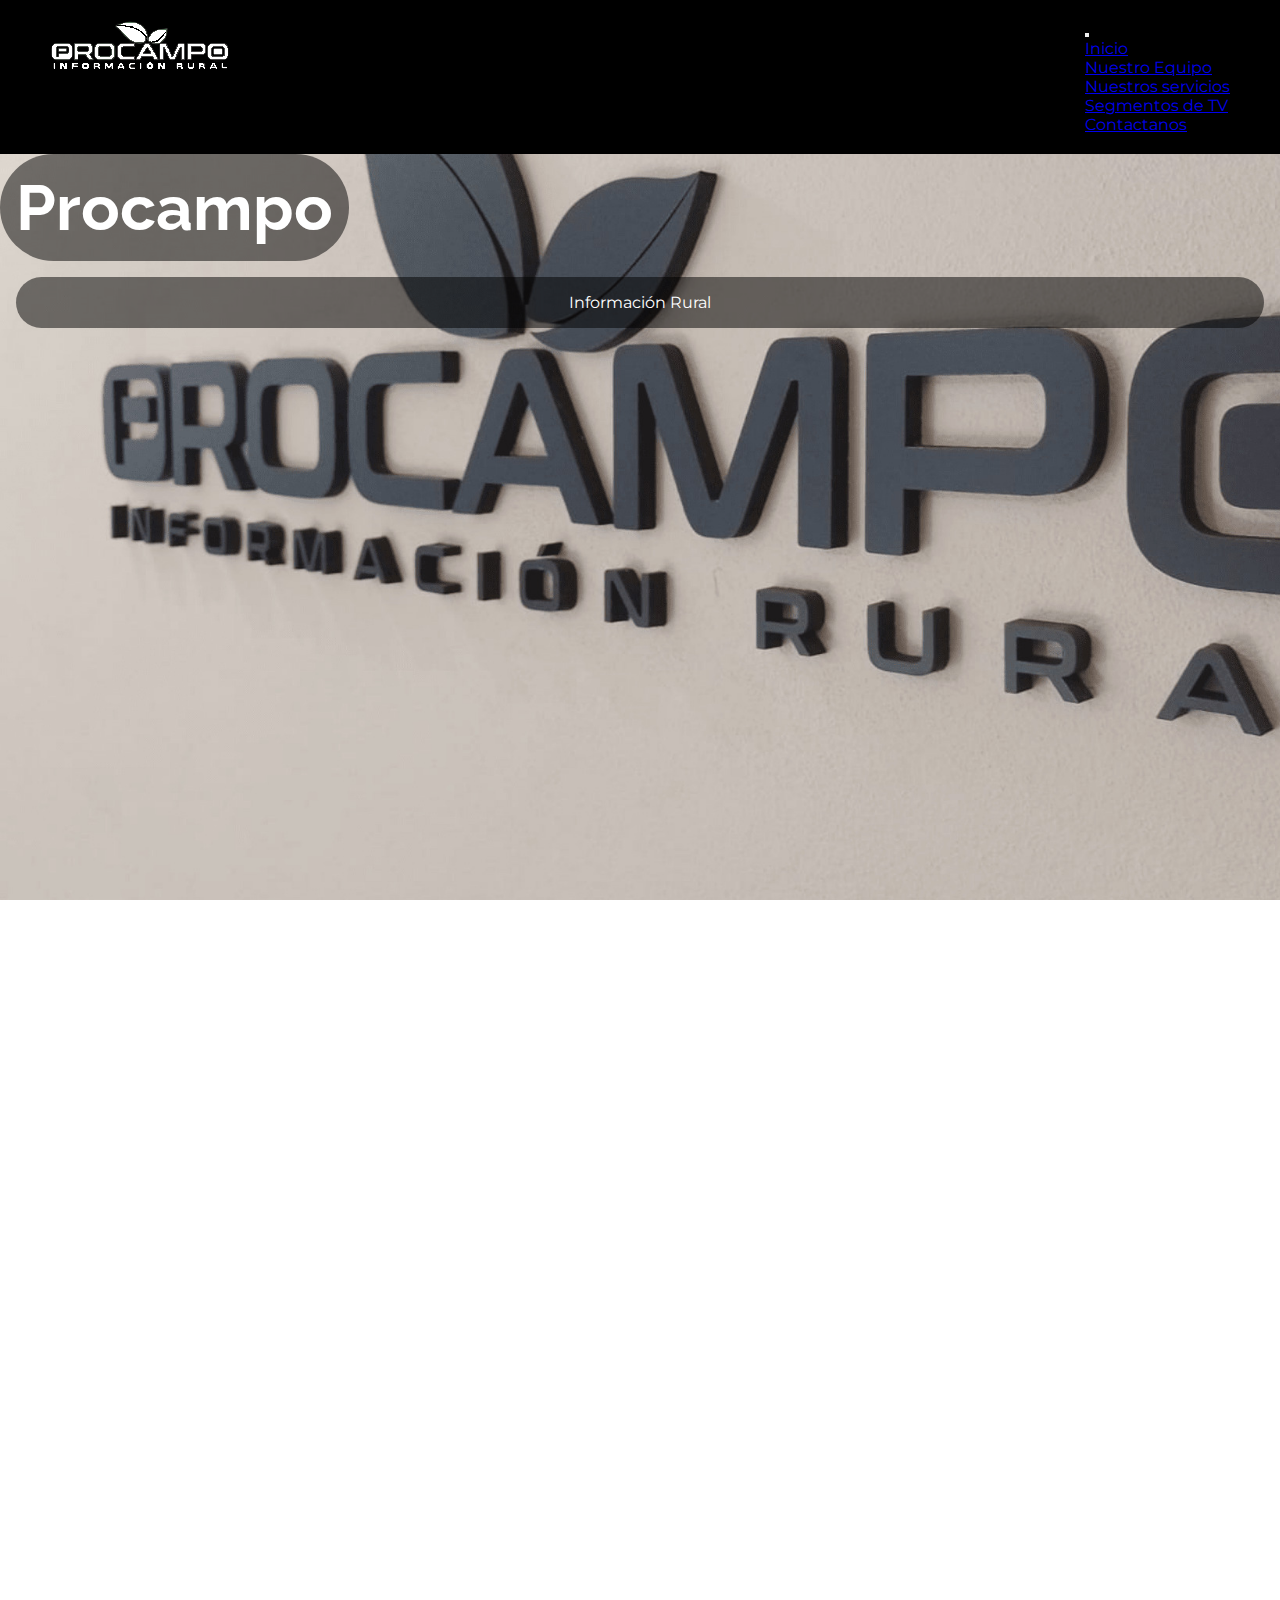
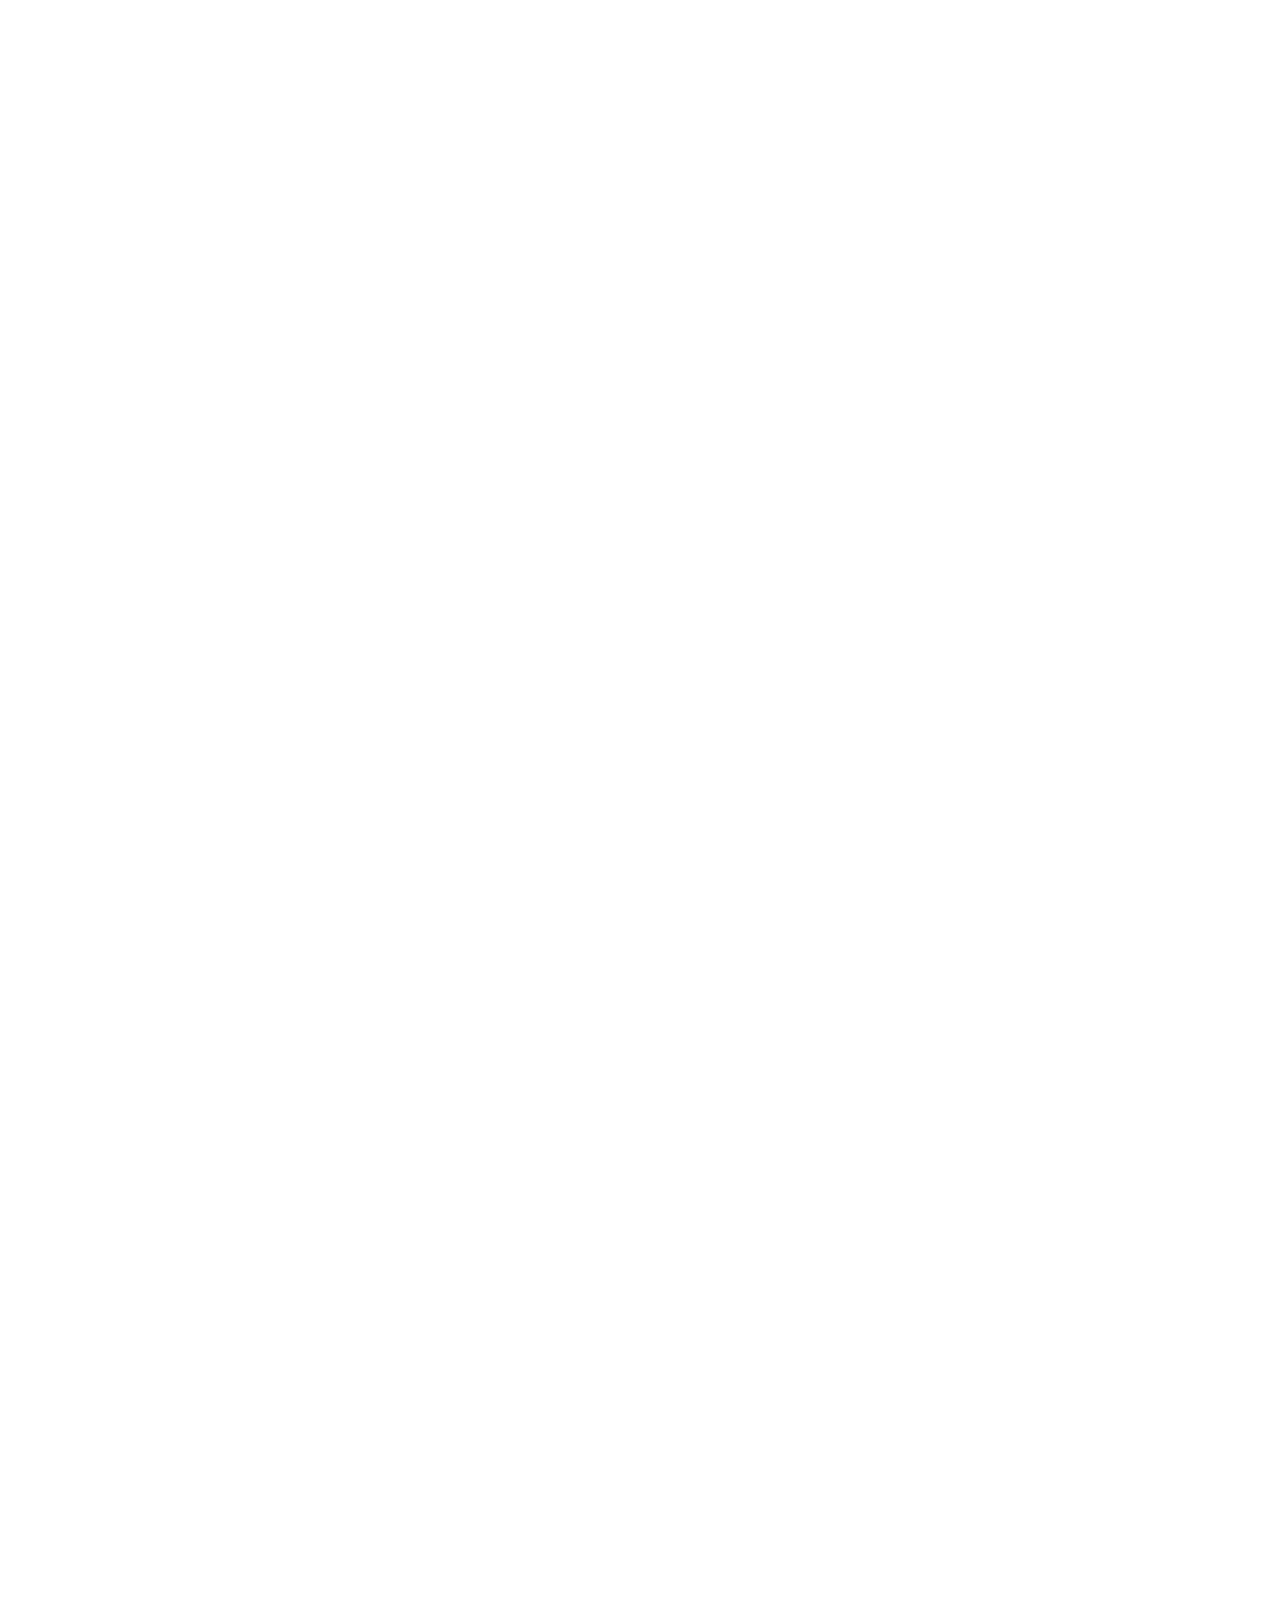
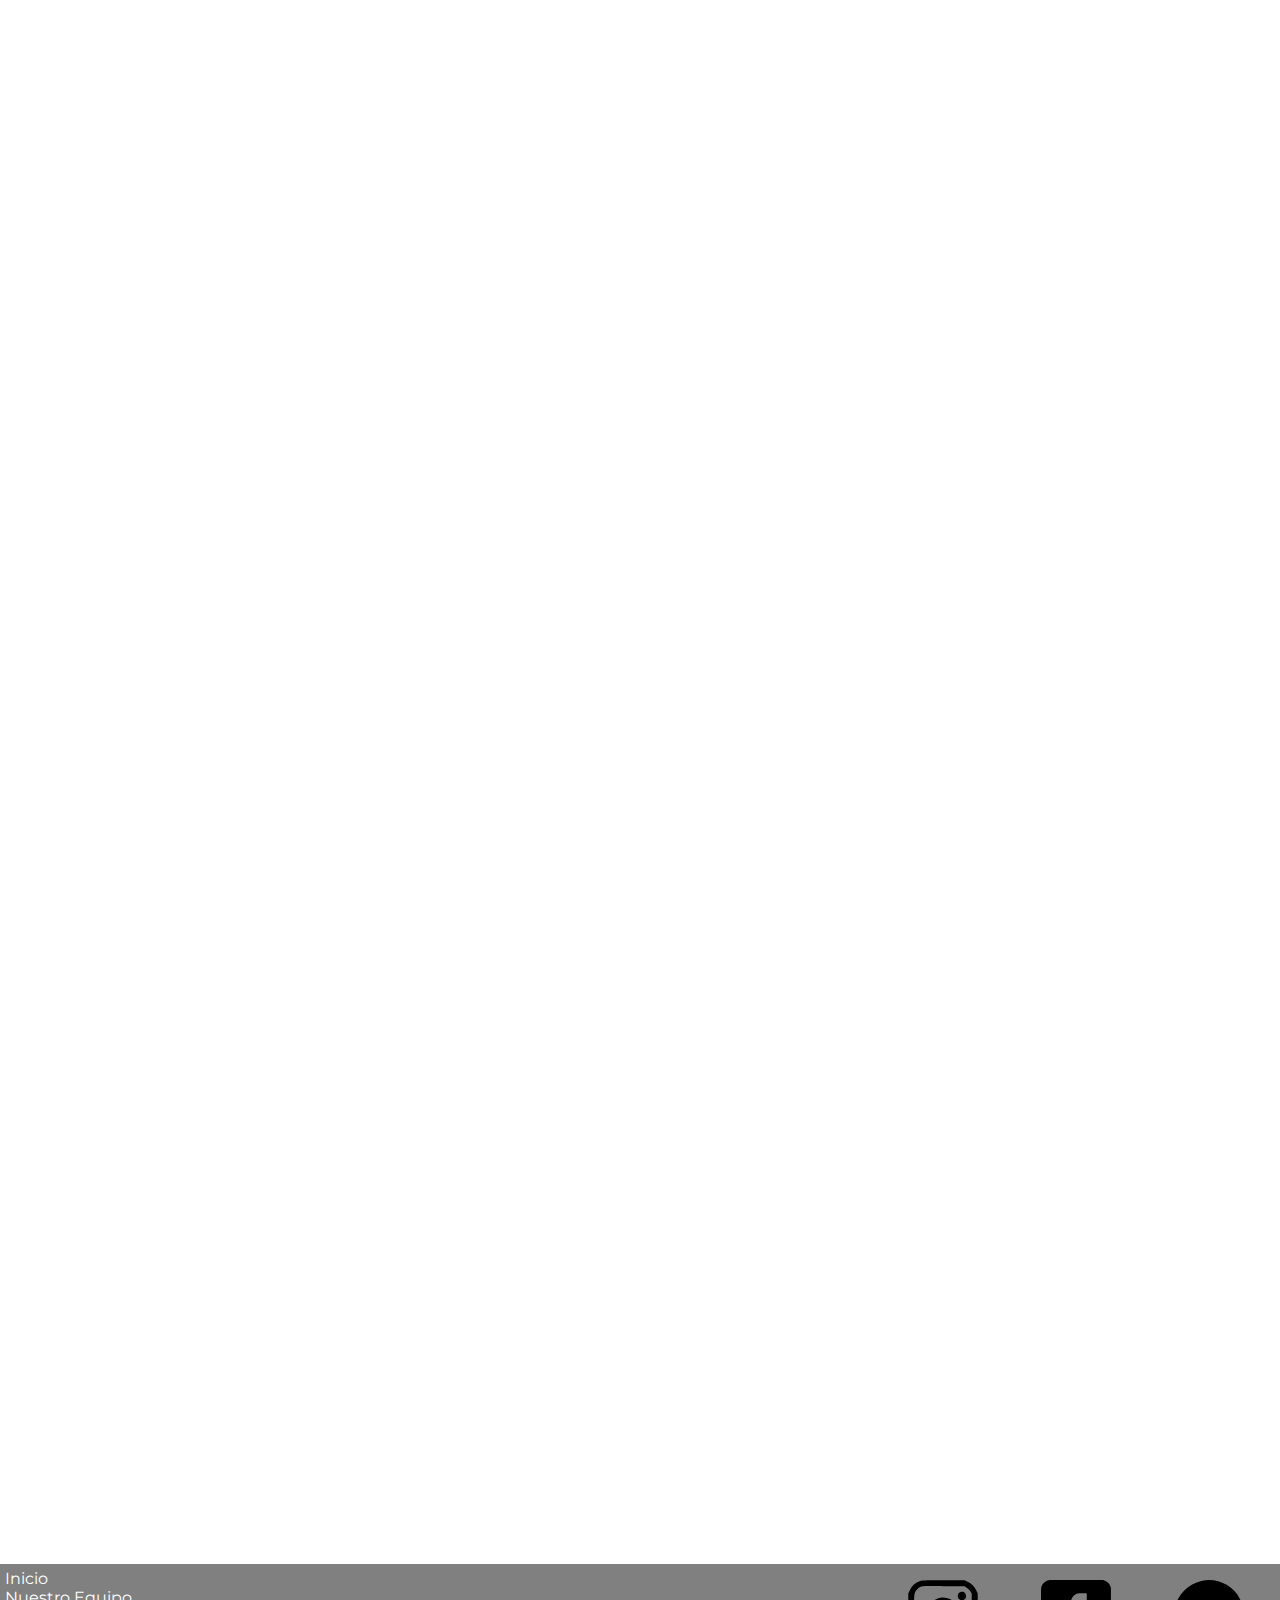
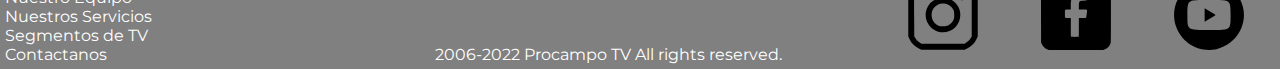
<file: index.html>
<!DOCTYPE html>
<html lang="en">

<head>
    <meta charset="UTF-8">
    <meta http-equiv="X-UA-Compatible" content="IE=edge">
    <meta name="viewport" content="width=device-width, initial-scale=1.0">
    <meta name="keywords" content="campo, vacas, ganado, rural, procampo, television">
    <meta name="description" content="Procampo es la productora de contenido lider en el sector agropecuario y ganadero en Argentina, adentrate en su historia, sus trabajadores y mas.">
    <title>Procampo TV</title>
    <link rel="shortcut icon" href="recursos/favi16.png"/>
    <link href="https://unpkg.com/aos@2.3.1/dist/aos.css" rel="stylesheet">
    <link href="https://cdn.jsdelivr.net/npm/bootstrap@5.1.3/dist/css/bootstrap.min.css" rel="stylesheet" integrity="sha384-1BmE4kWBq78iYhFldvKuhfTAU6auU8tT94WrHftjDbrCEXSU1oBoqyl2QvZ6jIW3" crossorigin="anonymous">
    <link rel="stylesheet" href="css/stylesheet.css">
    <link rel="stylesheet" href="https://fonts.googleapis.com/css2?family=Montserrat:wght@200;500&display=swap">
    <link href="https://fonts.googleapis.com/css2?family=Bebas+Neue&family=Oswald:wght@500&family=Raleway&display=swap" rel="stylesheet">
</head>
<body>
    <header>
        <div class="header__style">
            <div class="header__grid">
                <div class="header__logo">
                    <a href="index.html">
                        <img src="recursos/favi180.png">
                    </a>
                </div>
                <nav class="navbar navbar-expand-lg navbar-dark bg-dark header__nav">
                    <div class="container-fluid">
                            <button class="navbar-toggler" type="button" data-bs-toggle="collapse" data-bs-target="#navbarNav" aria-controls="navbarNav" aria-expanded="false" aria-label="Toggle navigation">
                                <span class="navbar-toggler-icon"></span>
                            </button>
                        <div class="collapse navbar-collapse" id="navbarNav">
                            <ul class="navbar-nav">
                                <li class="nav-item">
                                    <a class="nav-link active" aria-current="page" href="index.html">Inicio</a>
                                </li>
                                <li class="nav-item">
                                    <a class="nav-link" href="paginas/nuestro-equipo.html">Nuestro Equipo</a>
                                </li>
                                <li class="nav-item">
                                    <a class="nav-link" href="paginas/nuestros-servicios.html">Nuestros servicios</a>
                                </li>
                                <li class="nav-item">
                                    <a class="nav-link" href="paginas/programas-de-tv.html">Segmentos de TV</a>
                                </li>
                                <li class="nav-item">
                                    <a class="nav-link" href="paginas/contacto.html">Contactanos</a>
                                </li>
                            </ul>
                        </div>
                    </div>
                </nav>
            </div>
        </div>
        <div class="key1-cover d-flex justify-content-center align-items-center flex-column">
            <h1 class="section__title">Procampo</h1>
            <p class="section__slogan">Información Rural</p>
        </div>
    </header>
    <main>
        <section>
            <article class="article__grid">
                <div data-aos="zoom-in" class="article__item article__item1 article__itemA">
                    <h2 class="article__subtitle">Quiónes somos?</h2>
                    <p class="article__text">Somos una productora de televisión que desde hace dieciséisis años y de manera semanal desarrolla desde la
                    provincia de Córdoba una amplia gama de temas relacionados con los distintos sectores productivos del Campo Argentino.</p>
                </div>
                <div data-aos="zoom-in" class="article__item article__item1 article__itemAImg">
                    <img class="article__img" src="recursos/pregunta.png" alt="Logo Pregunta">
                </div>
                <div data-aos="zoom-in" class="article__item article__item2 article__itemB">
                    <h2 class="article__subtitle">Nuestro objetivo</h2>
                    <p class="article__text">Acercar el trabajo diario de empresas, organizaciones póblicas y privadas, productores y técnicos del
                    interior del país.</p>
                </div>
                <div data-aos="zoom-in" class="article__item article__item2 article__itemBImg">
                    <img class="article__img" src="recursos/objetivo.png" alt="Logo Objetivo">
                </div>
                <div data-aos="zoom-in" class="article__item article__item1 article__itemC">
                    <h2 class="article__subtitle">Nuestro desafío</h2>
                    <p class="article__text">Brindar un producto de calidad que acompañe el permanente crecimiento del sector.</p>
                </div>
                <div data-aos="zoom-in" class="article__item article__item1 article__itemCImg">
                    <img class="article__img" src="recursos/desafio.png" alt="Logo Desafio">
                </div>
                <div data-aos="zoom-in" class="article__item article__item2 article__itemD">
                    <h2 class="article__subtitle">Nuestra evolución.</h2>
                    <p class="article__text">Nos adaptamos a las nuevas tecnologías, acercando los medios digitales a los productores y las empresas.</p>
                </div>
                <div data-aos="zoom-in" class="article__item article__item2 article__itemDImg">
                    <img class="article__img" src="recursos/evo.png" alt="Logo Desafio">
                </div>
            </article>
        </section>
    </main>
    <footer>
        <div class="footer__style">
            <div class="footer__redes">
                <a href="https://www.instagram.com/procampotv/">
                    <img class="footer__redesImg" src="recursos/redes/instagram.svg" alt="Logo instagram">
                </a>
                <a href="https://www.facebook.com/tvprocampo/">
                    <img class="footer__redesImg" src="recursos/redes/facebook.svg" alt="Logo facebook">
                </a>
                <a href="https://www.youtube.com/channel/UC3t4-2lrJhm8t72euL5yy6Q">
                    <img class="footer__redesImg" src="recursos/redes/youtube.svg" alt="Logo youtube">
                </a>
            </div>
            <div>           
                <nav>
                    <ul class="footer__nav">
                        <li><a class="footer__navItem" href="index.html">Inicio</a></li>
                        <li><a class="footer__navItem" href="paginas/nuestro-equipo.html">Nuestro Equipo</a></li>
                        <li><a class="footer__navItem" href="paginas/nuestros-servicios.html">Nuestros Servicios</a></li>
                        <li><a class="footer__navItem" href="paginas/programas-de-tv.html">Segmentos de TV</a></li>
                        <li><a class="footer__navItem" href="paginas/contacto.html">Contactanos</a></li>
                    </ul>
                </nav>
            </div>
            <div class="footer__rights">
                <p>2006-2022 Procampo TV All rights reserved.</p>
            </div>
        </div>
    </footer>
    <script src="https://unpkg.com/aos@2.3.1/dist/aos.js"></script>
    <script>
        AOS.init();
    </script>
    <script src="https://cdn.jsdelivr.net/npm/bootstrap@5.1.3/dist/js/bootstrap.bundle.min.js" integrity="sha384-ka7Sk0Gln4gmtz2MlQnikT1wXgYsOg+OMhuP+IlRH9sENBO0LRn5q+8nbTov4+1p" crossorigin="anonymous"></script>
</body>
</html>
</file>
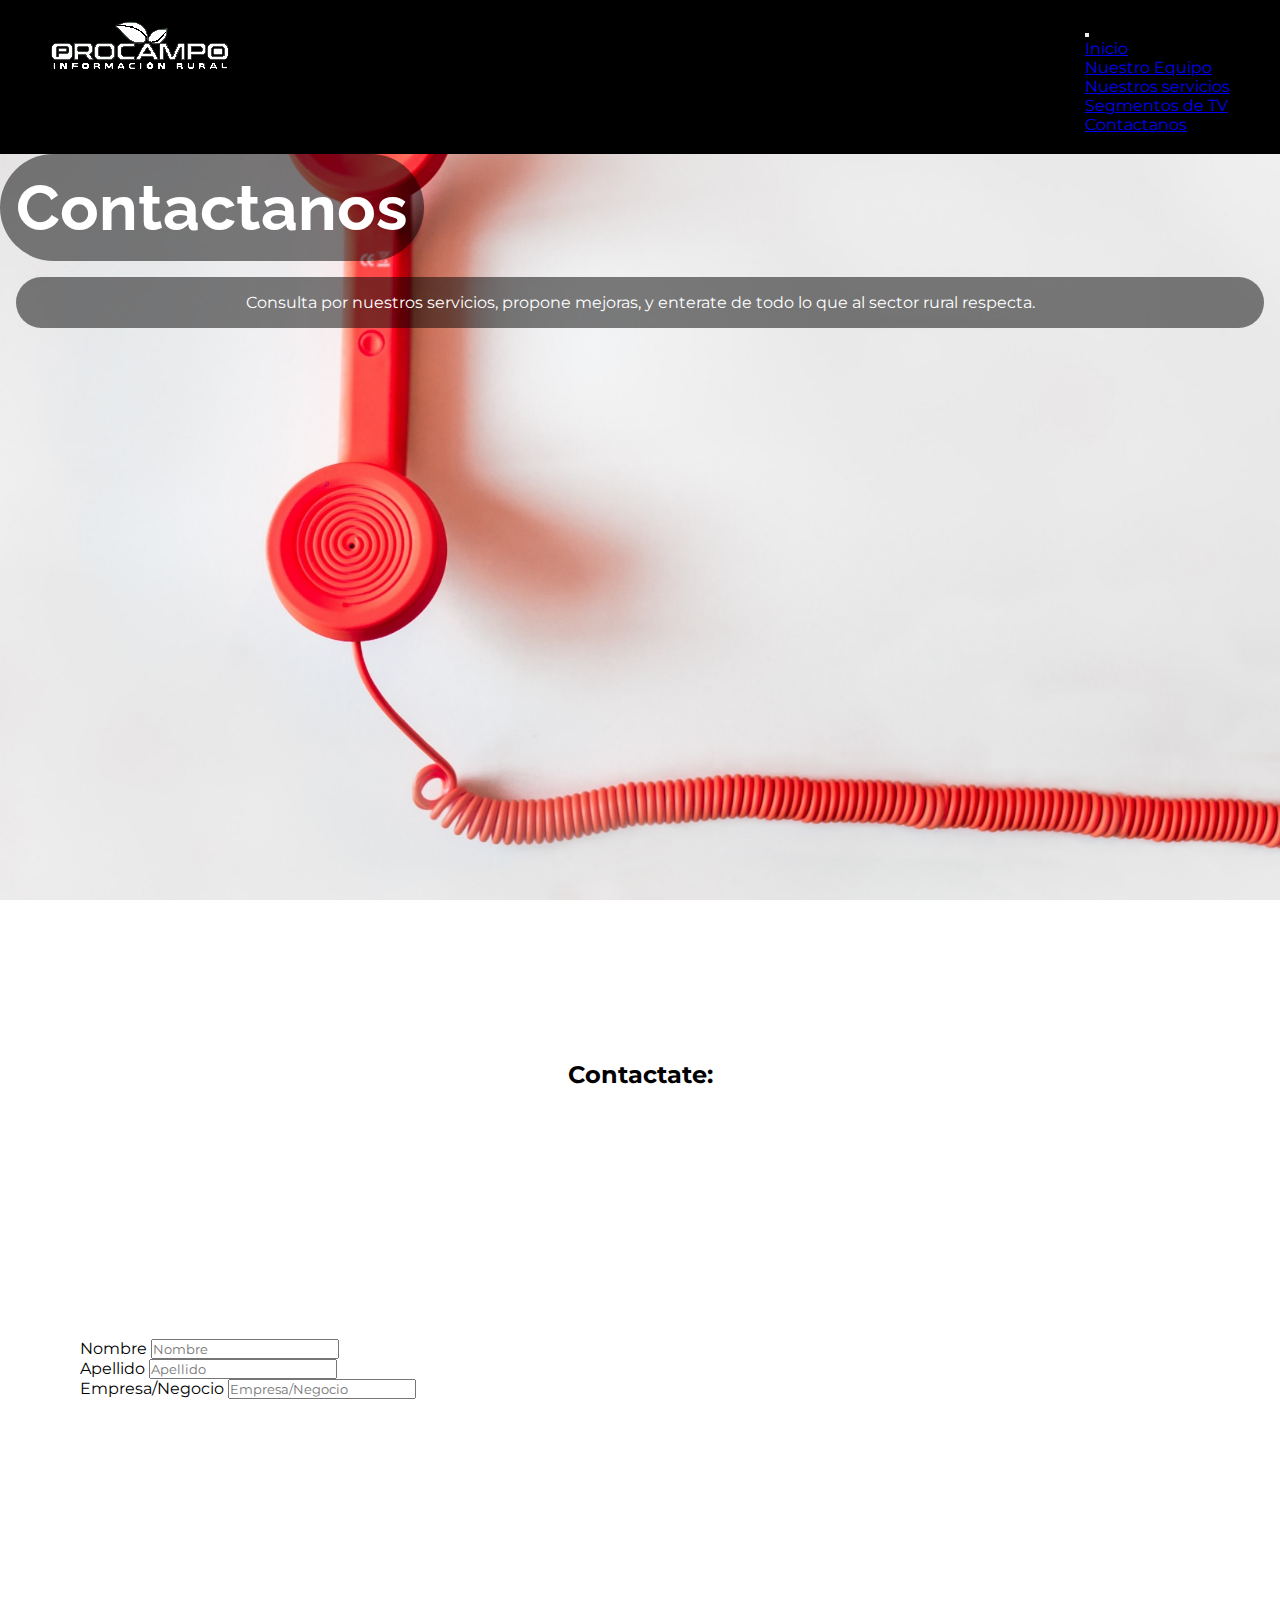
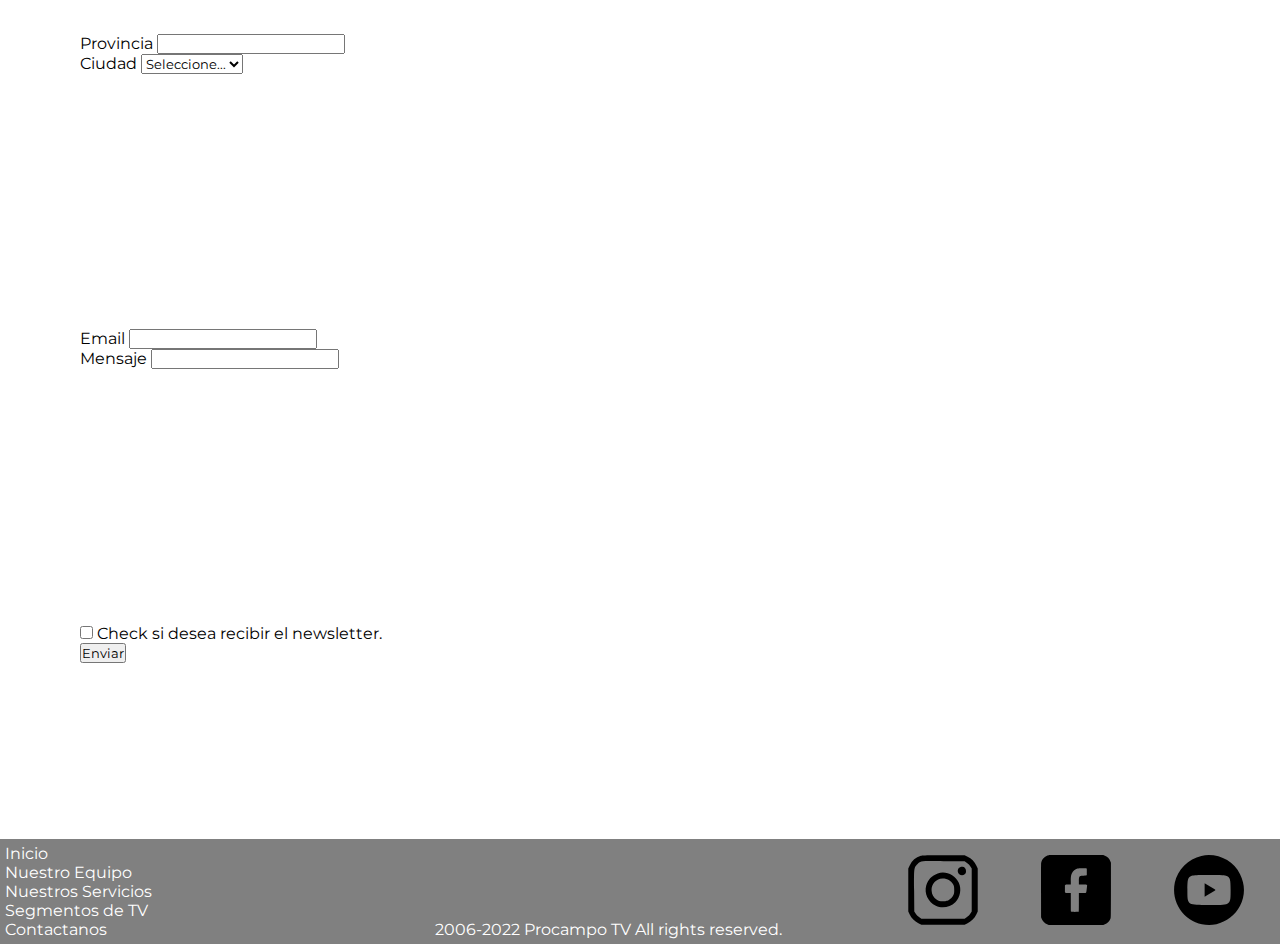
<file: paginas/contacto.html>
<!DOCTYPE html>
<html lang="en">
<head>
    <meta charset="UTF-8">
    <meta http-equiv="X-UA-Compatible" content="IE=edge">
    <meta name="viewport" content="width=device-width, initial-scale=1.0">
    <meta name="keywords" content="contacto, contacto procampo, procampo, campo activo, canal rural">
    <meta name="description" content="Contacta con Procampo para publicitar tu negocio, y logra ese impulso de una manera organica y con ventas reales en toda la region.">
    <title>Contacto - Procampo</title>
    <link rel="shortcut icon" href="../recursos/favi16.png">
    <link href="https://unpkg.com/aos@2.3.1/dist/aos.css" rel="stylesheet">
    <link href="https://cdn.jsdelivr.net/npm/bootstrap@5.1.3/dist/css/bootstrap.min.css" rel="stylesheet" integrity="sha384-1BmE4kWBq78iYhFldvKuhfTAU6auU8tT94WrHftjDbrCEXSU1oBoqyl2QvZ6jIW3" crossorigin="anonymous">
    <link rel="stylesheet" href="../css/stylesheet.css">
    <link href="https://fonts.googleapis.com/css2?family=Montserrat:wght@200;500&display=swap" rel="stylesheet">
    <link href="https://fonts.googleapis.com/css2?family=Bebas+Neue&family=Oswald:wght@500&family=Raleway&display=swap" rel="stylesheet">
</head>
<body>
    <header>
        <div class="header__style">
            <div class="header__grid">
                <div class="header__logo">
                    <a href="../index.html">
                        <img src="../recursos/favi180.png">
                    </a>
                </div>
                <nav class="navbar navbar-expand-lg navbar-dark bg-dark header__nav">
                    <div class="container-fluid">
                        <button class="navbar-toggler" type="button" data-bs-toggle="collapse" data-bs-target="#navbarNav" aria-controls="navbarNav" aria-expanded="false" aria-label="Toggle navigation">
                            <span class="navbar-toggler-icon"></span>
                        </button>
                        <div class="collapse navbar-collapse" id="navbarNav">
                            <ul class="navbar-nav">
                                <li class="nav-item">
                                    <a class="nav-link active" aria-current="page" href="../index.html">Inicio</a>
                                </li>
                                <li class="nav-item">
                                    <a class="nav-link" href="nuestro-equipo.html">Nuestro Equipo</a>
                                </li>
                                <li class="nav-item">
                                    <a class="nav-link" href="nuestros-servicios.html">Nuestros servicios</a>
                                </li>
                                <li class="nav-item">
                                    <a class="nav-link" href="programas-de-tv.html">Segmentos de TV</a>
                                </li>
                                <li class="nav-item">
                                    <a class="nav-link" href="contacto.html">Contactanos</a>
                                </li>
                            </ul>
                        </div>
                    </div>
                </nav>
            </div>
        </div>
        <div class="key5-cover d-flex justify-content-center align-items-center flex-column">
            <h1 class="section__title">Contactanos</h1>
            <p class="section__slogan">Consulta por nuestros servicios, propone mejoras, y enterate de todo lo que al sector rural respecta.</p>
        </div>
    </header>
    <main>
        <section>
            <form class="g-3 section__form">
                <div class="container-fluid">
                    <div class="row" justify-content-center align-items-center>
                        <h2 class="form__title">Contactate:</h2>
                    </div>
                    <div class="row">
                        <div class="col">
                            <label for="inputAddress" class="form-label">Nombre</label>
                            <input type="text" class="form-control" id="inputAddress" placeholder="Nombre">
                        </div>
                        <div class="col">
                            <label for="inputAddress2" class="form-label">Apellido</label>
                            <input type="text" class="form-control" id="inputAddress2" placeholder="Apellido">
                        </div>               
                        <div class="col">
                            <label for="inputAddress2" class="form-label">Empresa/Negocio</label>
                            <input type="text" class="form-control" id="inputAddress2" placeholder="Empresa/Negocio">
                        </div>
                    </div>
                    <div class="row">
                        <div class="col">
                            <label for="inputCity" class="form-label">Provincia</label>
                            <input type="text" class="form-control" id="inputCity">
                        </div>
                        <div class="col">
                            <label for="inputState" class="form-label">Ciudad</label>
                            <select id="inputState" class="form-select">
                            <option selected>Seleccione...</option>
                            <option>Córdoba</option>
                            <option>Río Cuarto</option>
                            <option>Jesús María</option>
                            </select>
                        </div>
                    </div>
                    <div class="row">
                        <div class="col">
                            <label for="inputEmail4" class="form-label">Email</label>
                            <input type="email" class="form-control" id="inputEmail4">
                        </div>
                        <div class="col">
                            <label for="mensaje" class="form-label">Mensaje</label>
                            <input type="text" class="form-control" id="mensaje">
                        </div>
                    </div>
                    <div class="row">
                        <div class="col">
                            <div class="form-check">
                            <input class="form-check-input" type="checkbox" id="gridCheck">
                            <label class="form-check-label" for="gridCheck">Check si desea recibir el newsletter.</label>
                            </div>
                        </div>
                        <div class="col">
                            <button type="submit" class="btn btn-primary">Enviar</button>
                        </div>
                    </div>
                </div>
            </form>
        </section>
    </main> 
        <footer>
            <div class="footer__style">
                <div class="footer__redes">
                    <a href="https://www.instagram.com/procampotv/">
                        <img class="footer__redesImg" src="../recursos/redes/instagram.svg" alt="Logo instagram">
                    </a>
                    <a href="https://www.facebook.com/tvprocampo/">
                        <img class="footer__redesImg" src="../recursos/redes/facebook.svg" alt="Logo facebook">
                    </a>
                    <a href="https://www.youtube.com/channel/UC3t4-2lrJhm8t72euL5yy6Q">
                        <img class="footer__redesImg" src="../recursos/redes/youtube.svg" alt="Logo youtube">
                    </a>
                </div>
                <div>           
                    <nav>
                        <ul class="footer__nav">
                            <li><a class="footer__navItem" href="../index.html">Inicio</a></li>
                            <li><a class="footer__navItem" href="nuestro-equipo.html">Nuestro Equipo</a></li>
                            <li><a class="footer__navItem" href="nuestros-servicios.html">Nuestros Servicios</a></li>
                            <li><a class="footer__navItem" href="programas-de-tv.html">Segmentos de TV</a></li>
                            <li><a class="footer__navItem" href="contacto.html">Contactanos</a></li>
                        </ul>
                    </nav>
                </div>
                <div class="footer__rights">
                    <p>2006-2022 Procampo TV All rights reserved.</p>
                </div>
            </div>
        </footer>
        <script src="https://unpkg.com/aos@2.3.1/dist/aos.js"></script>
    <script>
        AOS.init();
    </script>
        <script src="https://cdn.jsdelivr.net/npm/bootstrap@5.1.3/dist/js/bootstrap.bundle.min.js" integrity="sha384-ka7Sk0Gln4gmtz2MlQnikT1wXgYsOg+OMhuP+IlRH9sENBO0LRn5q+8nbTov4+1p" crossorigin="anonymous"></script>
</body>
</html>
</file>
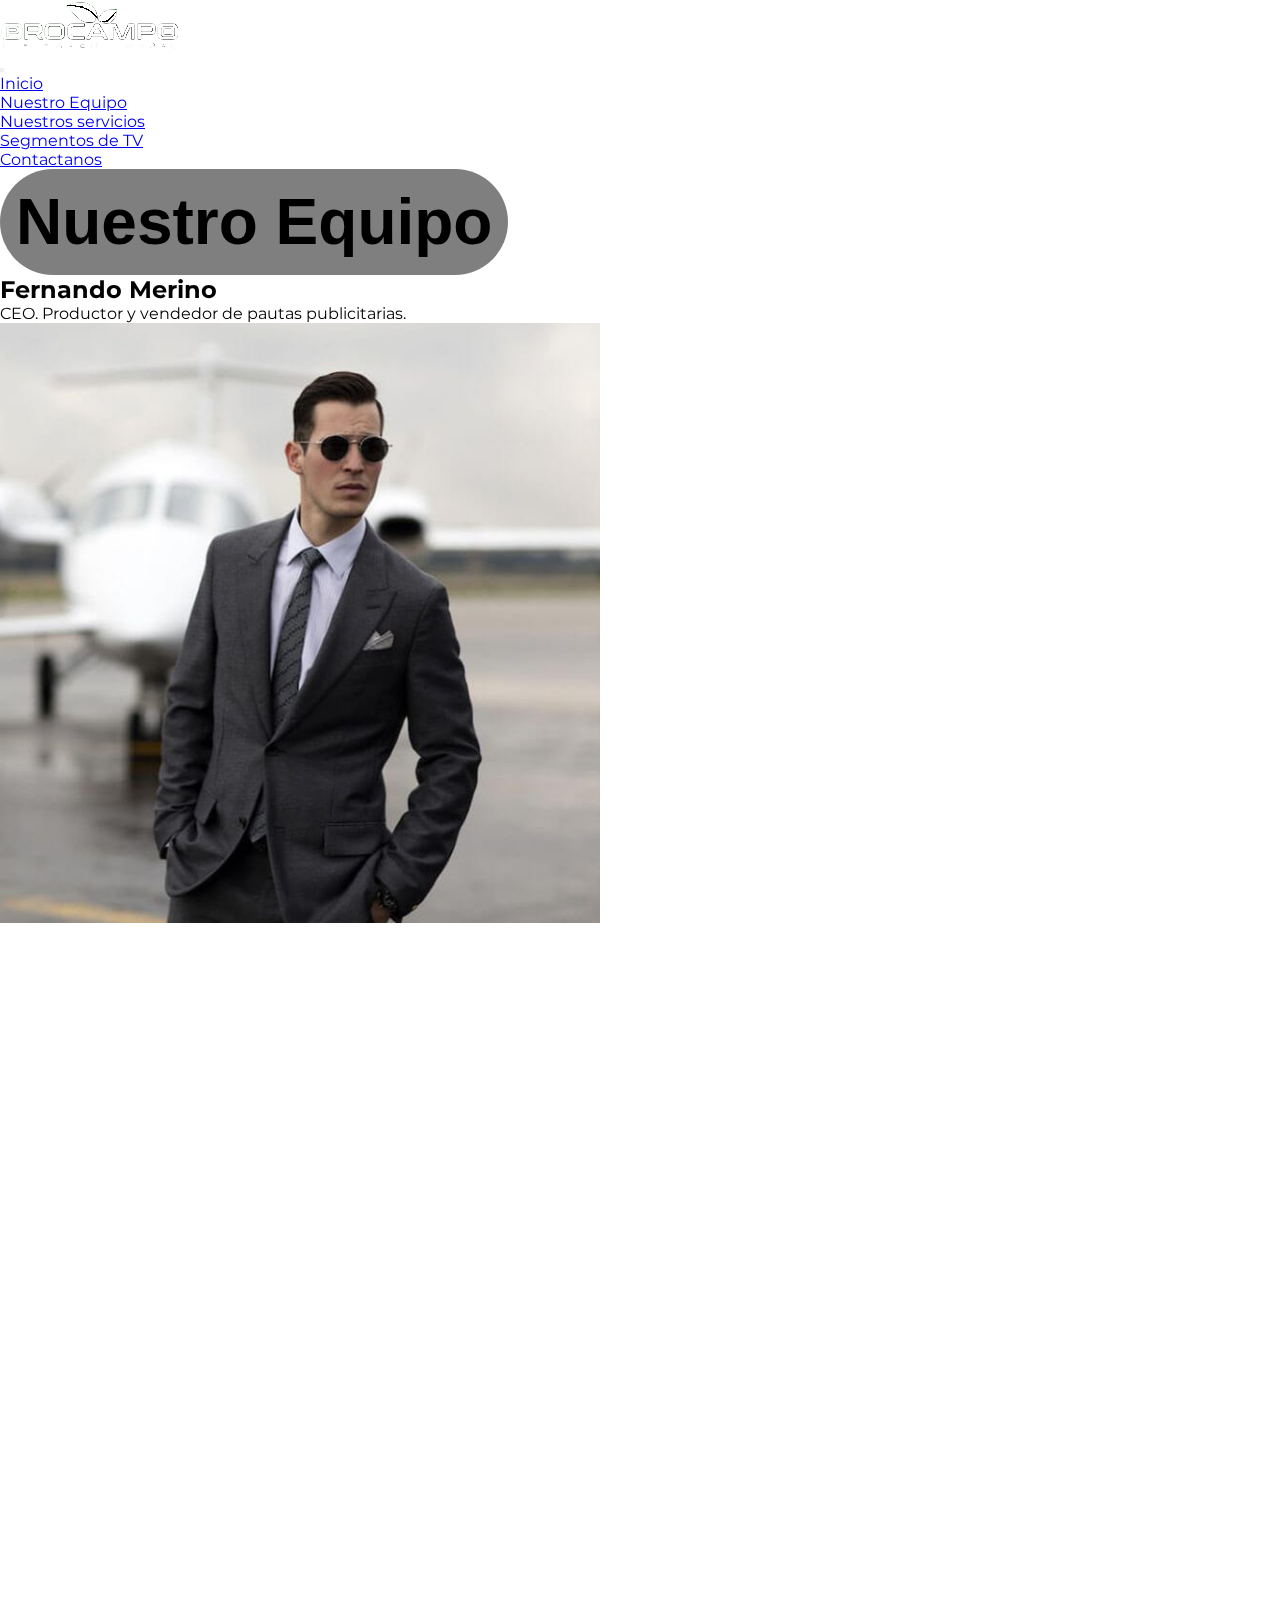
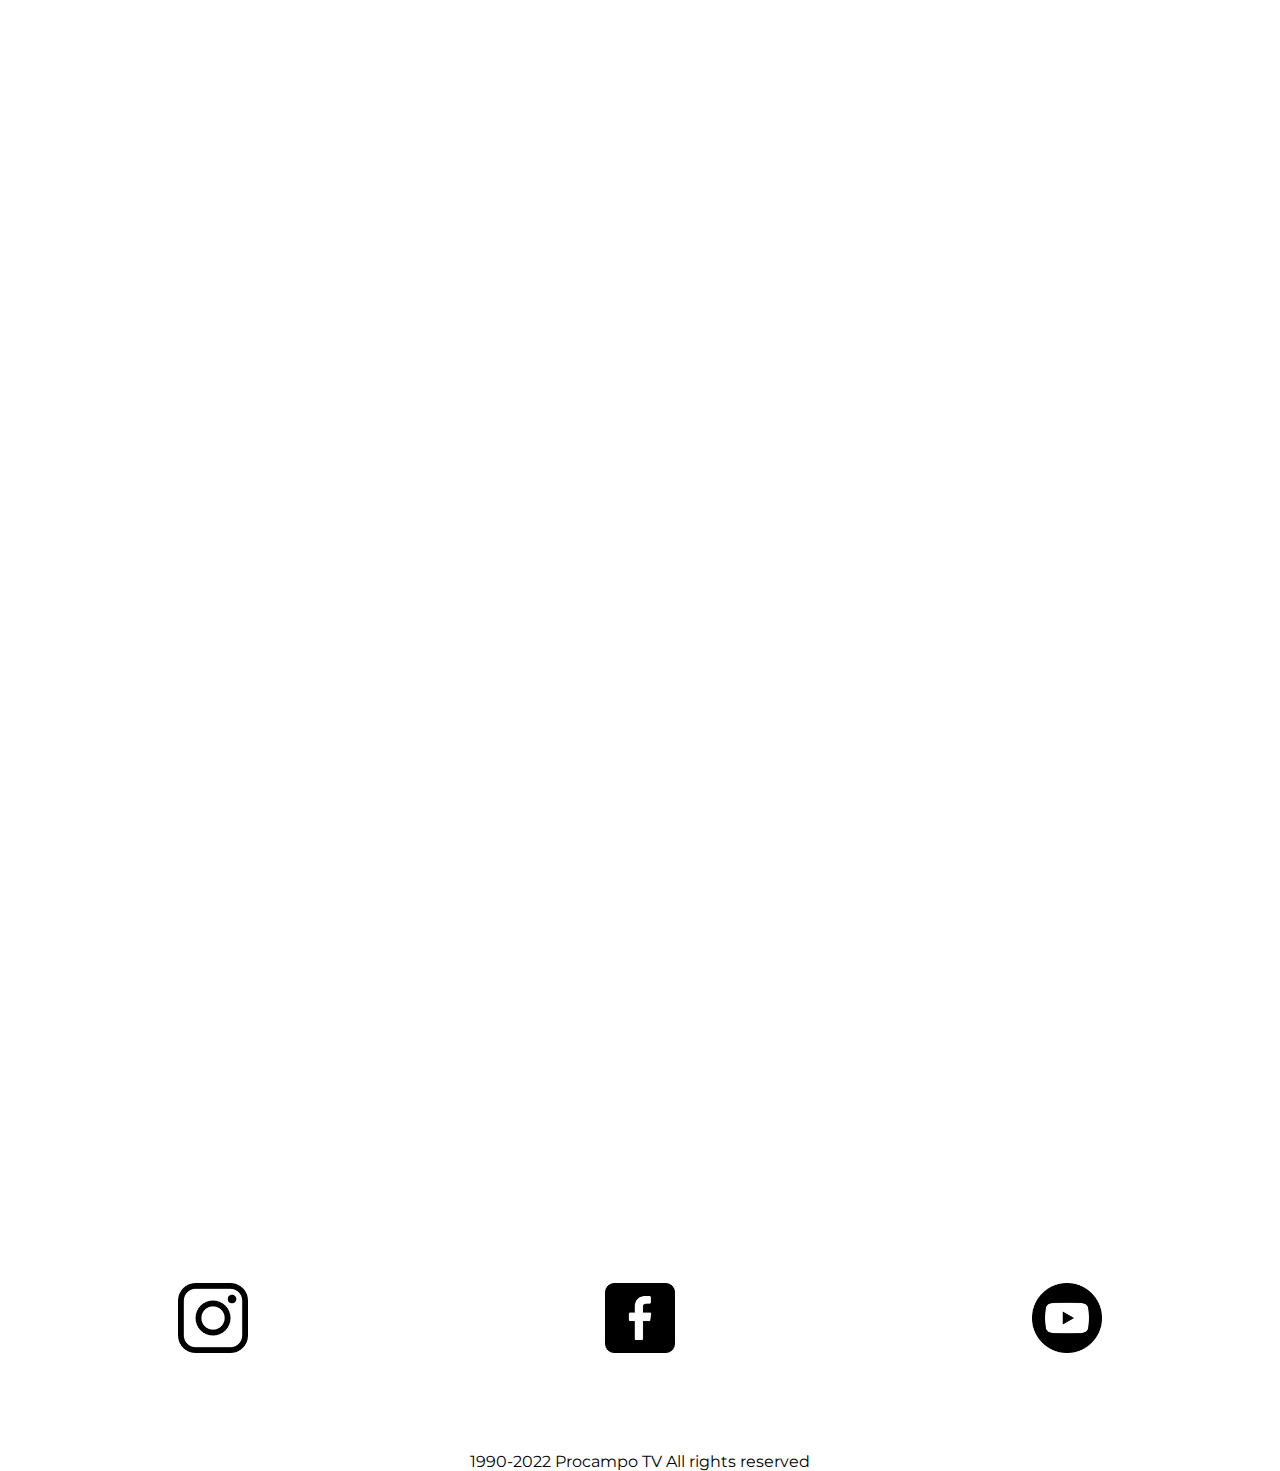
<file: paginas/nuestro-equipo.html>
<!DOCTYPE html>
<html lang="en">
<head>
    <meta charset="UTF-8">
    <meta http-equiv="X-UA-Compatible" content="IE=edge">
    <meta name="viewport" content="width=device-width, initial-scale=1.0">
    <title>Nuestro equipo</title>
    <link rel="shortcut icon" href="../recursos/favi16.png">
    <link href="https://unpkg.com/aos@2.3.1/dist/aos.css" rel="stylesheet">
    <link href="https://cdn.jsdelivr.net/npm/bootstrap@5.1.3/dist/css/bootstrap.min.css" rel="stylesheet" integrity="sha384-1BmE4kWBq78iYhFldvKuhfTAU6auU8tT94WrHftjDbrCEXSU1oBoqyl2QvZ6jIW3" crossorigin="anonymous">
    <link rel="stylesheet" href="../css/stylesheet.css">
    <link href="https://fonts.googleapis.com/css2?family=Montserrat:wght@200;500&display=swap" rel="stylesheet">
</head>
<body>
    <header>
        <div class="header__style">
            <div class="header__logo">
                <img src="../recursos/favi180.png">
            </div>
            <nav class="navbar navbar-expand-lg navbar-dark bg-dark">
                <div class="container-fluid">
                    <button class="navbar-toggler" type="button" data-bs-toggle="collapse" data-bs-target="#navbarNav" aria-controls="navbarNav" aria-expanded="false" aria-label="Toggle navigation">
                        <span class="navbar-toggler-icon"></span>
                    </button>
                    <div class="collapse navbar-collapse" id="navbarNav">
                        <ul class="navbar-nav">
                            <li class="nav-item">
                                <a class="nav-link active" aria-current="page" href="../index.html">Inicio</a>
                            </li>
                            <li class="nav-item">
                                <a class="nav-link" href="nuestro-equipo.html">Nuestro Equipo</a>
                            </li>
                            <li class="nav-item">
                                <a class="nav-link" href="nuestros-servicios.html">Nuestros servicios</a>
                            </li>
                            <li class="nav-item">
                                <a class="nav-link" href="programas-de-tv.html">Segmentos de TV</a>
                            </li>
                            <li class="nav-item">
                                <a class="nav-link" href="contacto.html">Contactanos</a>
                            </li>
                        </ul>
                    </div>
                </div>
            </nav>
        </div>
    </header>
    <main> 
        <main> 
            <h1 class="section__title">Nuestro Equipo</h1>
            <section class="section__grid"> 
                <div data-aos="fade-up" data-aos-anchor-placement="top-bottom" class="section__integrante1">
                    <h2>Fernando Merino</h2>
                    <p>CEO. Productor y vendedor de pautas publicitarias.</p>                   
                </div>
                <div data-aos="fade-up" data-aos-anchor-placement="top-bottom" class="integrante__1img">
                    <img class="section__img" src="../recursos/seo.png" alt="SEO">
                </div>
                <div data-aos="fade-up" data-aos-anchor-placement="top-bottom" class="section__integrante2">
                    <h2>Juan Astrolopites</h2>
                    <p>Community Manager. Experto en Google Analytics y marketing digital.</p>
                </div>
                <div data-aos="fade-up" data-aos-anchor-placement="top-bottom" class="section__integrante2img">
                    <img class="section__img" src="../recursos/cm.png" alt="Community Manager">
                </div>
                <div data-aos="fade-up" data-aos-anchor-placement="top-bottom" class="section__integrante3">
                    <h2>Leo Messi</h2>
                    <p>Content Creator. Editor profesional de video y especialista en After Effects.</p>
                </div>
                <div data-aos="fade-up" data-aos-anchor-placement="top-bottom" class="section__integrnate3img">
                    <img class="section__img" src="../recursos/cc.png" alt="Content Creator">
                </div>
                <div data-aos="fade-up" data-aos-anchor-placement="top-bottom" class="section__integrante4">
                    <h2>Pablo Ortega</h2>
                    <p>Stream Director. Director de camaras y tecnico de transmisiones en vivo.</p>
                </div>
                <div data-aos="fade-up" data-aos-anchor-placement="top-bottom" class="section__integrante4img">
                    <img class="section__img" src="../recursos/ddc.png" alt="Stream Director">
                </div>
            </section> 
        </main>
    </main>
    <footer>
        <div class="footer">
            <div class="footer__redes">
                <a href="https://www.instagram.com/procampotv/">
                    <img class="footer__redesImg" src="../recursos/instagram.png" alt="Logo instagram">
                </a>
                <a href="https://www.facebook.com/tvprocampo/">
                    <img class="footer__redesImg" src="../recursos/facebook.png" alt="Logo facebook">
                </a>
                <a href="https://www.youtube.com/channel/UC3t4-2lrJhm8t72euL5yy6Q">
                    <img class="footer__redesImg" src="../recursos/youtube.png" alt="Logo youtube">
                </a>
            </div>
            <div>           
                <nav>
                    <ul class="footer__nav">
                        <li><a class="footer__navItem" href="../index.html">Inicio</a></li>
                        <li><a class="footer__navItem" href="nuestro-equipo.html">Nuestro Equipo</a></li>
                        <li><a class="footer__navItem" href="nuestros-servicios.html">Nuestros Servicios</a></li>
                        <li><a class="footer__navItem" href="programas-de-tv.html">Segmentos de TV</a></li>
                        <li><a class="footer__navItem" href="contacto.html">Contactanos</a></li>
                    </ul>
                </nav>
            </div>
            <div class="footer__rights">
                <p>1990-2022 Procampo TV All rights reserved</p>
            </div>
        </div>
    </footer>
    <script src="https://unpkg.com/aos@2.3.1/dist/aos.js"></script>
    <script>
        AOS.init();
    </script>
    <script src="https://cdn.jsdelivr.net/npm/bootstrap@5.1.3/dist/js/bootstrap.bundle.min.js" integrity="sha384-ka7Sk0Gln4gmtz2MlQnikT1wXgYsOg+OMhuP+IlRH9sENBO0LRn5q+8nbTov4+1p" crossorigin="anonymous"></script>
</body>
</html>
</file>
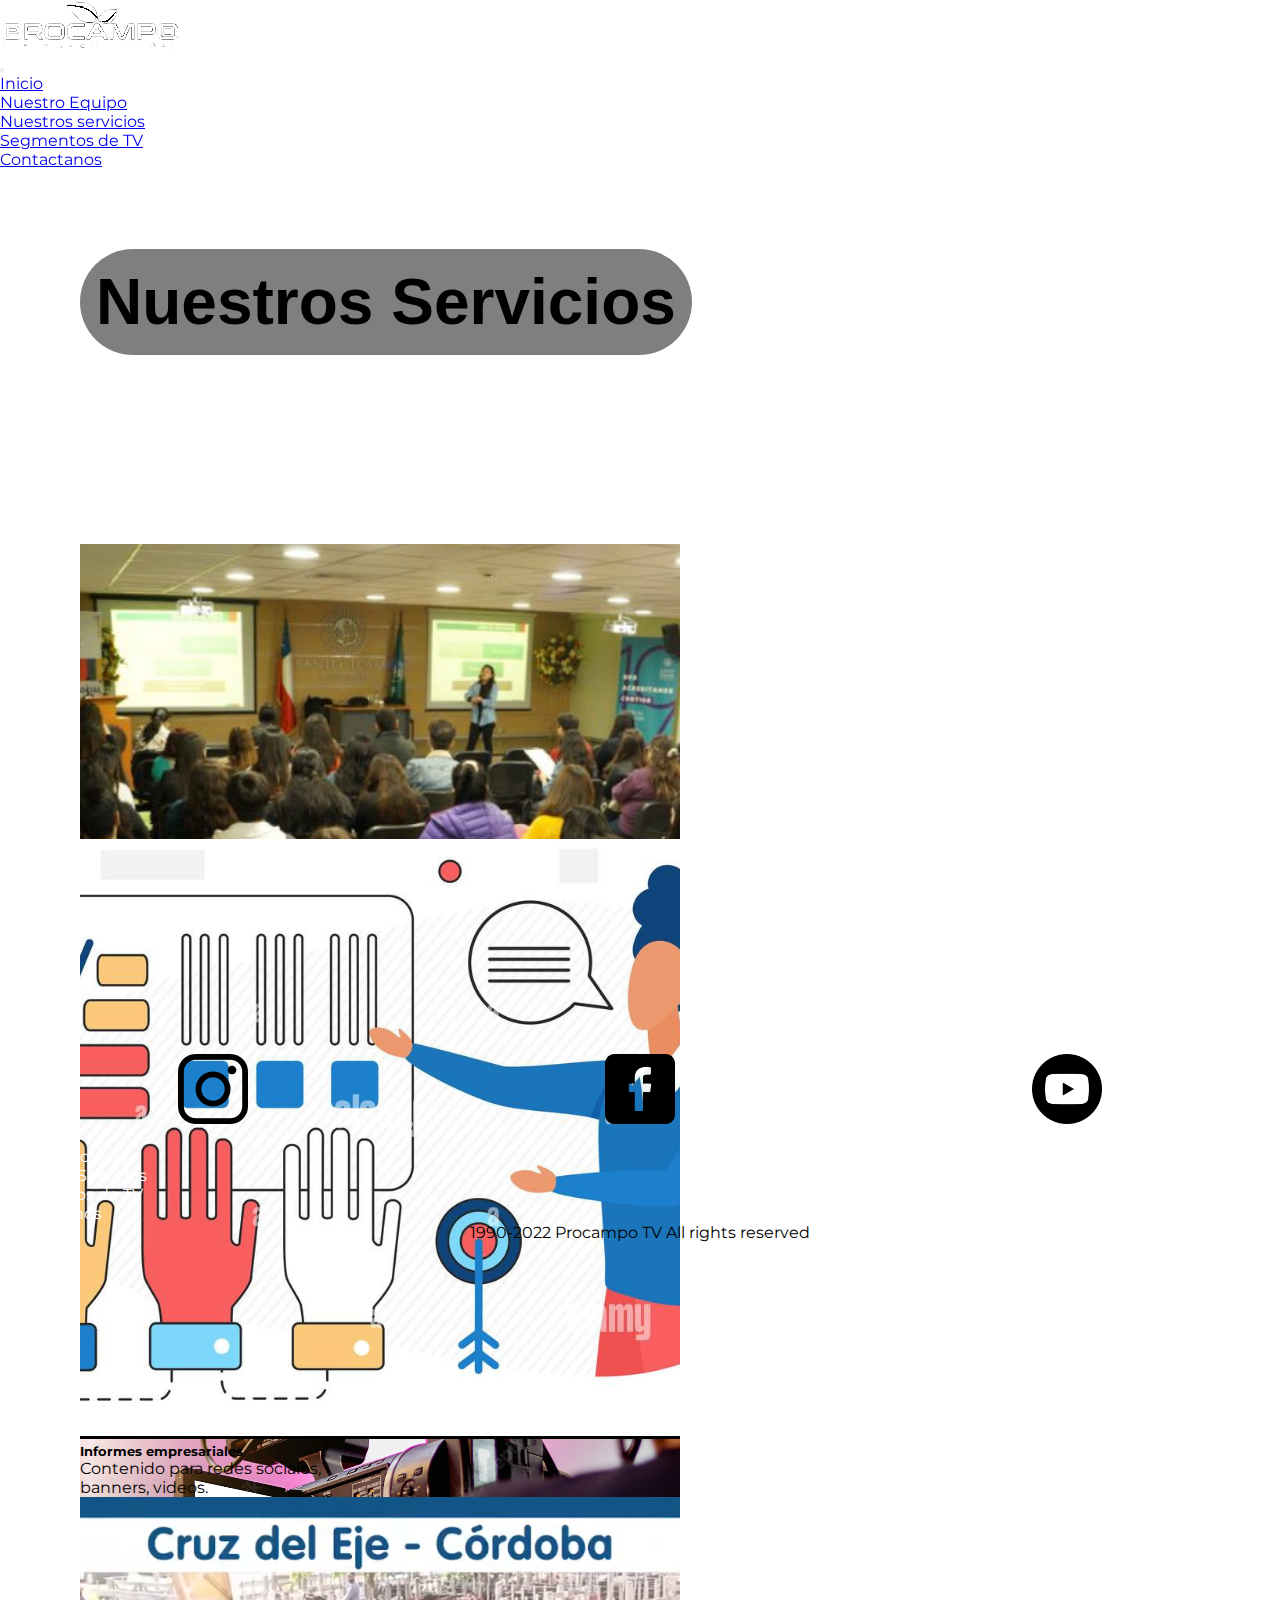
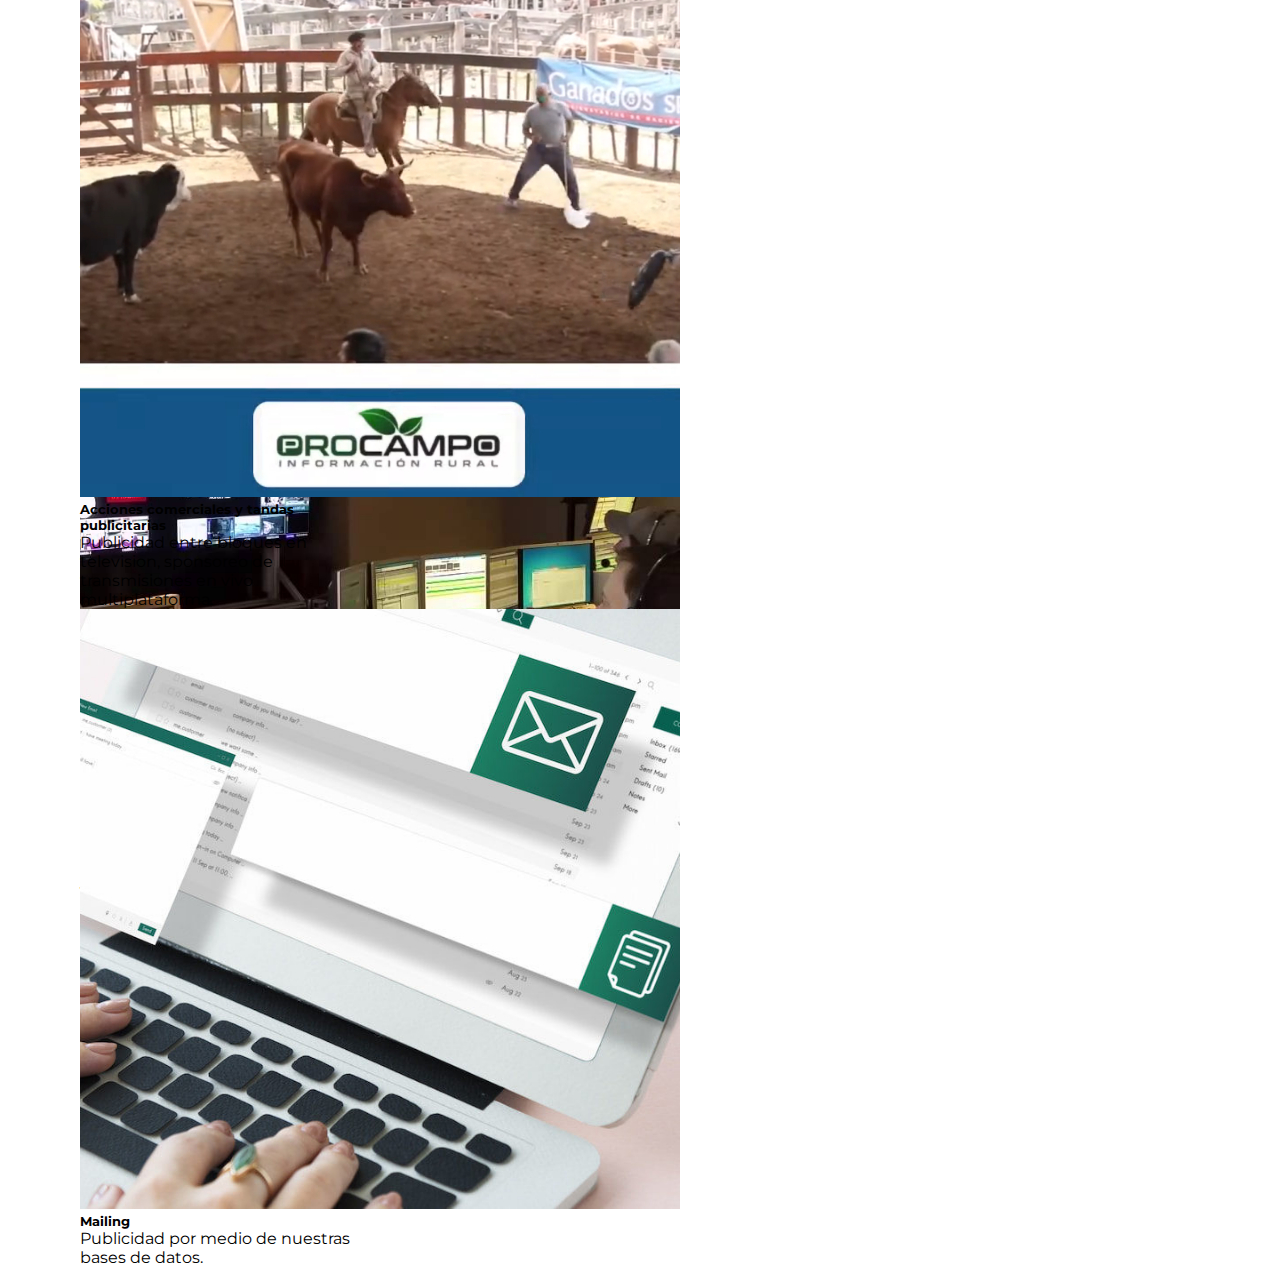
<file: paginas/nuestros-servicios.html>
<!DOCTYPE html>
<html lang="en">
<head>
    <meta charset="UTF-8">
    <meta http-equiv="X-UA-Compatible" content="IE=edge">
    <meta name="viewport" content="width=device-width, initial-scale=1.0">
    <title>Nuestros servicios</title>
    <link rel="shortcut icon" href="../recursos/favi16.png">
    <link href="https://unpkg.com/aos@2.3.1/dist/aos.css" rel="stylesheet">
    <link href="https://cdn.jsdelivr.net/npm/bootstrap@5.1.3/dist/css/bootstrap.min.css" rel="stylesheet" integrity="sha384-1BmE4kWBq78iYhFldvKuhfTAU6auU8tT94WrHftjDbrCEXSU1oBoqyl2QvZ6jIW3" crossorigin="anonymous">
    <link rel="stylesheet" href="../css/stylesheet.css">
    <link href="https://fonts.googleapis.com/css2?family=Montserrat:wght@200;500&display=swap" rel="stylesheet">    
</head>
<body>
    <header>
        <div class="header__style">
            <div class="header__logo">
                <img src="../recursos/favi180.png">
            </div>
            <nav class="navbar navbar-expand-lg navbar-dark bg-dark">
                <div class="container-fluid">
                    <button class="navbar-toggler" type="button" data-bs-toggle="collapse" data-bs-target="#navbarNav" aria-controls="navbarNav" aria-expanded="false" aria-label="Toggle navigation">
                        <span class="navbar-toggler-icon"></span>
                    </button>
                    <div class="collapse navbar-collapse" id="navbarNav">
                        <ul class="navbar-nav">
                            <li class="nav-item">
                                <a class="nav-link active" aria-current="page" href="../index.html">Inicio</a>
                            </li>
                            <li class="nav-item">
                                <a class="nav-link" href="nuestro-equipo.html">Nuestro Equipo</a>
                            </li>
                            <li class="nav-item">
                                <a class="nav-link" href="nuestros-servicios.html">Nuestros servicios</a>
                            </li>
                            <li class="nav-item">
                                <a class="nav-link" href="programas-de-tv.html">Segmentos de TV</a>
                            </li>
                            <li class="nav-item">
                                <a class="nav-link" href="contacto.html">Contactanos</a>
                            </li>
                        </ul>
                    </div>
                </div>
            </nav>
        </div>
    </header>
    <main>
        <section class="container">
            <div class="row">
                <h1 class="section__title">Nuestros Servicios</h1>
            </div>
            <div class="row">
                <div class="card m-5" style="width: 18rem;">
                    <img src="../recursos/contenidotecnico.jpg" class="card-img-top" alt="contenido tecnico">
                    <div class="card-body">
                        <h5 class="card-title">Contenido Tecnico</h5>
                        <p class="card-text">Informacion especifica sobre ciertas areas de conocimiento dentor del marco del sector agropecuario.</p>
                    </div>
                </div>
                <div class="card m-5" style="width: 18rem;">
                    <img src="../recursos/camarografo.jpg" class="card-img-top" alt="camarografo">
                    <div class="card-body">
                        <h5 class="card-title">Cobertura de eventos</h5>
                        <p class="card-text">Cobertura de eventos para television.</p>
                    </div>
                </div>
                <div class="card m-5" style="width: 18rem;">
                    <img src="../recursos/ddc.png" class="card-img-top" alt="tv studio">
                    <div class="card-body">
                        <h5 class="card-title">Transmisiones en vivo multiplataforma</h5>
                        <p class="card-text">Streams de eventos, jornadas, charlas, entre otros.</p>
                    </div>
                </div>
            </div>
            <div class="row">
                <div class="card m-5" style="width: 18rem;">
                    <img src="../recursos/informe.jpg" class="card-img-top" alt="informes empresariales">
                    <div class="card-body">
                        <h5 class="card-title">Informes empresariales</h5>
                        <p class="card-text">Contenido para redes sociales, banners, videos.</p>
                    </div>
                </div>
                <div class="card m-5" style="width: 18rem;">
                    <img src="../recursos/publicidad.jpg" class="card-img-top" alt="publicidad">
                    <div class="card-body">
                        <h5 class="card-title">Acciones comerciales y tandas publicitarias</h5>
                        <p class="card-text">Publicidad entre bloques en television, sponsoreo de transmisiones en vivo multiplataforma.</p>
                    </div>
                </div>
                <div class="card m-5" style="width: 18rem;">
                    <img src="../recursos/mailing.jpg" class="card-img-top" alt="mailing">
                    <div class="card-body">
                        <h5 class="card-title">Mailing</h5>
                        <p class="card-text">Publicidad por medio de nuestras bases de datos.</p>
                    </div>
                </div>
            </div>
        </section>
    </main>
    <footer>
        <div class="footer">
            <div class="footer__redes">
                <a href="https://www.instagram.com/procampotv/">
                    <img class="footer__redesImg" src="../recursos/instagram.png" alt="Logo instagram">
                </a>
                <a href="https://www.facebook.com/tvprocampo/">
                    <img class="footer__redesImg" src="../recursos/facebook.png" alt="Logo facebook">
                </a>
                <a href="https://www.youtube.com/channel/UC3t4-2lrJhm8t72euL5yy6Q">
                    <img class="footer__redesImg" src="../recursos/youtube.png" alt="Logo youtube">
                </a>
            </div>
            <div>           
                <nav>
                    <ul class="footer__nav">
                        <li><a class="footer__navItem" href="../index.html">Inicio</a></li>
                        <li><a class="footer__navItem" href="nuestro-equipo.html">Nuestro Equipo</a></li>
                        <li><a class="footer__navItem" href="nuestros-servicios.html">Nuestros Servicios</a></li>
                        <li><a class="footer__navItem" href="programas-de-tv.html">Segmentos de TV</a></li>
                        <li><a class="footer__navItem" href="contacto.html">Contactanos</a></li>
                    </ul>
                </nav>
            </div>
            <div class="footer__rights">
                <p>1990-2022 Procampo TV All rights reserved</p>
            </div>
        </div>
    </footer>
    <script src="https://unpkg.com/aos@2.3.1/dist/aos.js"></script>
    <script>
        AOS.init();
    </script>
    <script src="https://cdn.jsdelivr.net/npm/bootstrap@5.1.3/dist/js/bootstrap.bundle.min.js" integrity="sha384-ka7Sk0Gln4gmtz2MlQnikT1wXgYsOg+OMhuP+IlRH9sENBO0LRn5q+8nbTov4+1p" crossorigin="anonymous"></script>
</body>
</html>
</file>
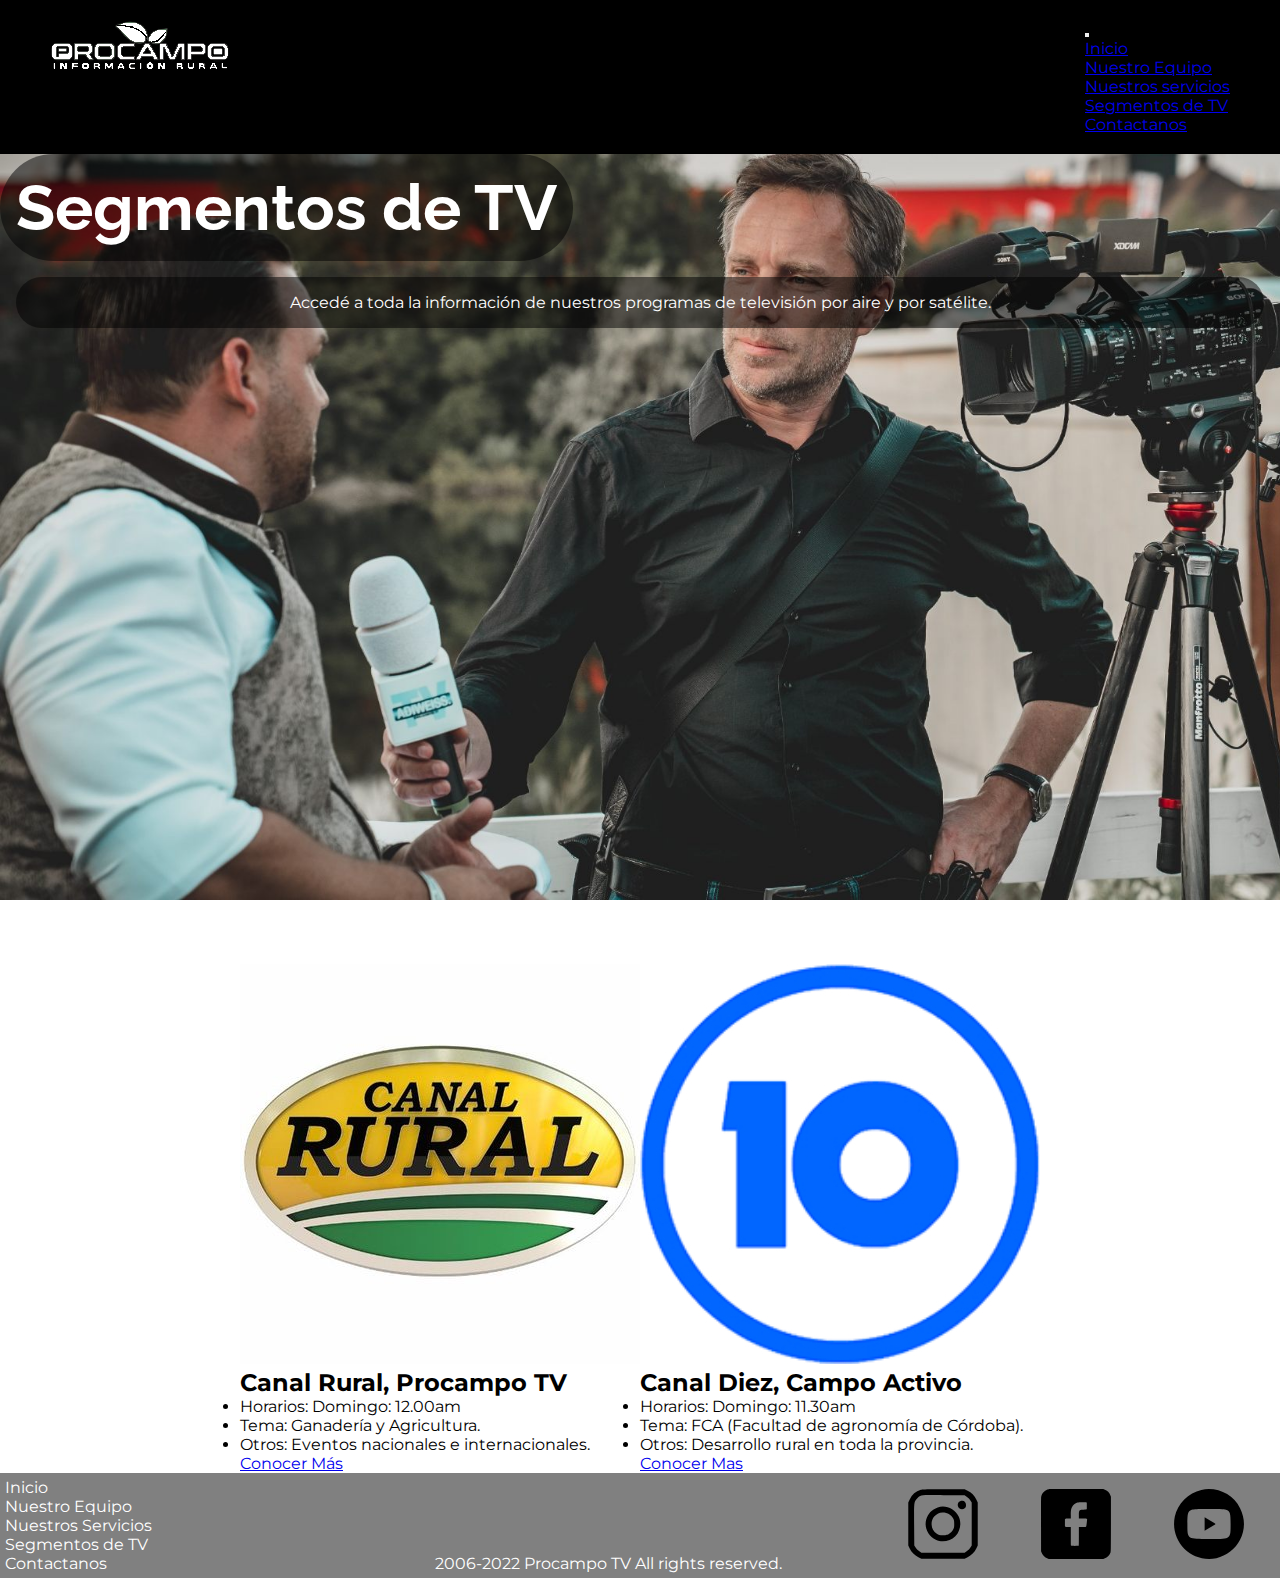
<file: paginas/programas-de-tv.html>
<!DOCTYPE html>
<html lang="en">
<head>
    <meta charset="UTF-8">
    <meta http-equiv="X-UA-Compatible" content="IE=edge">
    <meta name="viewport" content="width=device-width, initial-scale=1.0">
    <meta name="keywords" content="programa television, television procampo, campo activo, canal diez, canales cordoba">
    <meta name="description" content="Enterate de todas las noticias del sector agropecuario y ganadero nacional e internacional con dos programas emitidos a toda America Latina.">
    <title>Programas de TV - Procampo</title>
    <link rel="shortcut icon" href="../recursos/favi16.png">
    <link href="https://unpkg.com/aos@2.3.1/dist/aos.css" rel="stylesheet">
    <link href="https://cdn.jsdelivr.net/npm/bootstrap@5.1.3/dist/css/bootstrap.min.css" rel="stylesheet" integrity="sha384-1BmE4kWBq78iYhFldvKuhfTAU6auU8tT94WrHftjDbrCEXSU1oBoqyl2QvZ6jIW3" crossorigin="anonymous">
    <link rel="stylesheet" href="../css/stylesheet.css">
    <link href="https://fonts.googleapis.com/css2?family=Montserrat:wght@200;500&display=swap" rel="stylesheet">
    <link href="https://fonts.googleapis.com/css2?family=Bebas+Neue&family=Oswald:wght@500&family=Raleway&display=swap" rel="stylesheet">
</head>
<body>
    <header>
        <div class="header__style">
            <div class="header__grid">
                <div class="header__logo">
                    <a href="../index.html">
                        <img src="../recursos/favi180.png">
                    </a>
                </div>
                <nav class="navbar navbar-expand-lg navbar-dark bg-dark header__nav">
                    <div class="container-fluid">
                        <button class="navbar-toggler" type="button" data-bs-toggle="collapse" data-bs-target="#navbarNav" aria-controls="navbarNav" aria-expanded="false" aria-label="Toggle navigation">
                            <span class="navbar-toggler-icon"></span>
                        </button>
                        <div class="collapse navbar-collapse" id="navbarNav">
                            <ul class="navbar-nav">
                                <li class="nav-item">
                                    <a class="nav-link active" aria-current="page" href="../index.html">Inicio</a>
                                </li>
                                <li class="nav-item">
                                    <a class="nav-link" href="nuestro-equipo.html">Nuestro Equipo</a>
                                </li>
                                <li class="nav-item">
                                    <a class="nav-link" href="nuestros-servicios.html">Nuestros servicios</a>
                                </li>
                                <li class="nav-item">
                                    <a class="nav-link" href="programas-de-tv.html">Segmentos de TV</a>
                                </li>
                                <li class="nav-item">
                                    <a class="nav-link" href="contacto.html">Contactanos</a>
                                </li>
                            </ul>
                        </div>
                    </div>
                </nav>
            </div>
        </div>
        <div class="key4-cover d-flex justify-content-center align-items-center flex-column">
            <h1 class="section__title">Segmentos de TV </h1>
            <p class="section__slogan">Accedé a toda la información de nuestros programas de televisión por aire y por satélite.</p>
        </div>
    </header>
    <main>
        <section class="programa__grid">
            <div class="programa__card">
                <div class="card m-5 border-dark programa__cardStyle">
                    <img src="../recursos/canalRural.jpg" class="card-img-top" alt="logo canalRural">
                    <div class="card-body">
                        <h2 class="card-title">Canal Rural, Procampo TV</h5>
                        <ul class="card-text">
                            <li>Horarios: Domingo: 12.00am</li>
                            <li>Tema: Ganadería y Agricultura.</li>
                            <li>Otros: Eventos nacionales e internacionales.</li>
                        </ul>
                        <a href="https://www.elrural.com/programas/procampo/" class="btn btn-dark cover__button">Conocer Más</a>
                    </div>
                </div>
            </div>
            <div class="programa__card1">
                <div class="card m-5 border-dark programa__cardStyle">
                    <img src="../recursos/canalDiez.jpg" class="card-img-top" alt="logo canal10">
                    <div class="card-body">
                        <h2 class="card-title">Canal Diez, Campo Activo</h5>
                        <ul class="card-text">
                            <li>Horarios: Domingo: 11.30am</li>
                            <li>Tema: FCA (Facultad de agronomía de Córdoba).</li>
                            <li>Otros: Desarrollo rural en toda la provincia.</li>
                        </ul>
                        <a href="https://www.cba24n.com.ar/programa/campo-activo" class="btn btn-dark cover__button">Conocer Mas</a>
                    </div>
                </div>
            </div>
        </section>
    </main>
    <footer>
        <div class="footer__style">
            <div class="footer__redes">
                <a href="https://www.instagram.com/procampotv/">
                    <img class="footer__redesImg" src="../recursos/redes/instagram.svg" alt="Logo instagram">
                </a>
                <a href="https://www.facebook.com/tvprocampo/">
                    <img class="footer__redesImg" src="../recursos/redes/facebook.svg" alt="Logo facebook">
                </a>
                <a href="https://www.youtube.com/channel/UC3t4-2lrJhm8t72euL5yy6Q">
                    <img class="footer__redesImg" src="../recursos/redes/youtube.svg" alt="Logo youtube">
                </a>
            </div>
            <div>           
                <nav>
                    <ul class="footer__nav">
                        <li><a class="footer__navItem" href="../index.html">Inicio</a></li>
                        <li><a class="footer__navItem" href="nuestro-equipo.html">Nuestro Equipo</a></li>
                        <li><a class="footer__navItem" href="nuestros-servicios.html">Nuestros Servicios</a></li>
                        <li><a class="footer__navItem" href="programas-de-tv.html">Segmentos de TV</a></li>
                        <li><a class="footer__navItem" href="contacto.html">Contactanos</a></li>
                    </ul>
                </nav>
            </div>
            <div class="footer__rights">
                <p>2006-2022 Procampo TV All rights reserved.</p>
            </div>
        </div>
    </footer>
    
    <script src="https://cdn.jsdelivr.net/npm/bootstrap@5.1.3/dist/js/bootstrap.bundle.min.js" integrity="sha384-ka7Sk0Gln4gmtz2MlQnikT1wXgYsOg+OMhuP+IlRH9sENBO0LRn5q+8nbTov4+1p" crossorigin="anonymous"></script>
</body>
</html>
</file>
<file: css/stylesheet.css>
.header__style {
  position: sticky;
  top: 0; }

.header__grid {
  display: grid;
  grid-template-areas: 'uno dos';
  justify-content: space-between;
  padding: 20px 50px;
  background-color: black; }

.header__logo {
  grid-area: uno; }

.header__nav {
  grid-area: dos; }

.header__ul {
  display: flex;
  list-style-type: none;
  text-align: end;
  margin: 0;
  padding: 0; }

.header__li {
  display: inline-block;
  list-style: none;
  padding: 0 20px; }

.footer__style {
  display: grid;
  grid-template-areas: "uno dos tres";
  padding: 5px;
  bottom: 0px;
  background-color: grey;
  color: white; }

.footer__nav {
  display: flex;
  flex-direction: column;
  list-style-type: none;
  grid-area: uno; }

.footer__navItem {
  color: white;
  text-decoration: none; }

.footer__rights {
  justify-self: center;
  align-self: end;
  grid-area: dos; }

.footer__redes {
  display: flex;
  flex-direction: row;
  justify-content: space-around;
  align-self: center;
  grid-area: tres; }

.footer__redesImg {
  width: 70px; }

.footer__redesImg:hover {
  transform: scale(1.1);
  transition: 0.3s; }

.key1-cover {
  background-image: url("../recursos/portadas/index.jpg");
  background-size: cover;
  background-attachment: fixed;
  height: 90vh;
  color: white; }

.key2-cover {
  background-image: url("../recursos/portadas/servicios.jpg");
  background-size: cover;
  background-attachment: fixed;
  height: 90vh;
  color: white; }

.key3-cover {
  background-image: url("../recursos/portadas/equipo.jpg");
  background-size: cover;
  background-attachment: fixed;
  height: 90vh;
  color: white; }

.key4-cover {
  background-image: url("../recursos/portadas/estudio.jpg");
  background-size: cover;
  background-attachment: fixed;
  height: 90vh;
  color: white; }

.key5-cover {
  background-image: url("../recursos/portadas/contacto.jpg");
  background-size: cover;
  background-attachment: fixed;
  height: 90vh;
  color: white; }

* {
  margin: 0;
  padding: 0;
  font-family: "Montserrat"; }

/* index */
.article__grid {
  display: grid;
  grid-template-areas: 'uno cuatro' 'cinco dos' 'tres seis' 'ocho siete';
  place-content: center; }

.article__item {
  display: flex;
  flex-direction: column;
  align-items: center;
  justify-content: center;
  height: 102vh;
  text-align: center;
  padding: 1rem; }

.article__item1 {
  background-color: #c5bcb3; }

.article__item2 {
  background-color: #979ba0; }

.article__img {
  width: 300px; }

.article__itemA {
  grid-area: uno; }

.article__itmeB {
  grid-area: dos; }

.article__itemC {
  grid-area: tres; }

.article__itemAImg {
  grid-area: cuatro; }

.article__itemBImg {
  grid-area: cinco; }

.article__itemCImg {
  grid-area: seis; }

.article__itemD {
  grid-area: siete; }

.article__itemDimg {
  grid-area: ocho; }

.row {
  height: 15vh;
  padding: 5rem; }

/* nuestros servicios */
.container__servicio {
  display: grid;
  grid-template-areas: 'uno dos tres' 'cuatro cinco seis';
  justify-content: center;
  gap: 30px; }

.container__1 {
  grid-area: uno; }

.container__2 {
  grid-area: dos; }

.container__3 {
  grid-area: tres; }

.container__4 {
  grid-area: cuatro; }

.container__5 {
  grid-area: cinco; }

.container__6 {
  grid-area: seis; }

.container__card {
  margin-top: 2.5vh;
  margin-bottom: 2.5vh; }

.card:hover {
  transform: scale(1.1);
  transition: 0.3s; }

/* portadas */
.section__title {
  font-family: 'Raleway', sans-serif;
  font-size: 4rem;
  width: fit-content;
  padding: 1rem;
  text-align: center;
  border-radius: 5rem;
  background-color: rgba(0, 0, 0, 0.5); }

.section__slogan {
  width: auto;
  text-align: center;
  border-radius: 5rem;
  background-color: rgba(0, 0, 0, 0.5);
  padding: 1rem;
  margin: 1rem; }

.section__subtitle {
  font-family: 'Oswald', sans-serif;
  font-size: 2rem;
  text-align: center; }

.equipo__grid {
  display: grid;
  grid-template-areas: 'uno dos' 'cuatro tres' 'cinco seis' 'ocho siete';
  justify-content: center;
  align-items: center;
  text-align: center;
  column-gap: 20px;
  margin: 1rem; }

.equipo__item {
  padding-bottom: 20vh;
  padding-top: 20vh; }

.equipo__1 {
  grid-area: uno; }

.equipo__2 {
  grid-area: dos; }

.equipo__3 {
  grid-area: tres; }

.equipo__4 {
  grid-area: cuatro; }

.equipo__5 {
  grid-area: cinco; }

.equipo__6 {
  grid-area: seis; }

.equipo__7 {
  grid-area: siete; }

.equipo__8 {
  grid-area: ocho; }

.programa__grid {
  display: grid;
  grid-template-areas: 'uno dos';
  justify-content: center; }

.programa__card {
  grid-area: uno; }

.programa__card1 {
  grid-area: dos; }

.programa__cardStyle {
  width: 25rem; }

.form__title {
  text-align: center;
  padding: 1rem; }

@media (min-width: 541px) and (max-width: 720px) {
  .key1-cover {
    background-image: url("../recursos/portadas-tablet/index.jpg");
    background-size: cover;
    background-attachment: fixed;
    height: 90vh;
    color: white; }
  .key2-cover {
    background-image: url("../recursos/portadas-tablet/servicios.jpg");
    background-size: cover;
    background-attachment: fixed;
    height: 90vh;
    color: white; }
  .key3-cover {
    background-image: url("../recursos/portadas-tablet/equipo.jpg");
    background-size: cover;
    background-attachment: fixed;
    height: 90vh;
    color: white; }
  .key4-cover {
    background-image: url("../recursos/portadas-tablet/estudio.jpg");
    background-size: cover;
    background-attachment: fixed;
    height: 90vh;
    color: white; }
  .key5-cover {
    background-image: url("../recursos/portadas-tablet/contacto.jpg");
    background-size: cover;
    background-attachment: fixed;
    height: 90vh;
    color: white; }
  .header__grid {
    display: flex;
    justify-content: center; }
  .header__nav {
    justify-self: flex-end; }
  /* index */
  .article__grid {
    grid-template-areas: 'uno' 'cuatro' 'dos' 'cinco' 'tres' 'seis' 'siete' 'ocho'; }
  .article__item {
    height: 50vh; }
  .article__img {
    width: 200px; }
  /* nuestro equipo */
  .equipo__grid {
    grid-template-areas: 'uno' 'dos' 'tres' 'cuatro' 'cinco' 'seis' 'siete' 'ocho'; }
  .equipo__img {
    width: 400px; }
  .equipo__item {
    padding-bottom: 7vh;
    padding-top: 7vh; }
  .container__servicio {
    grid-template-areas: 'uno' 'dos' 'tres' 'cuatro' 'cinco' 'seis'; }
  /* programas de tv */
  .programa__grid {
    grid-template-areas: 'uno' 'dos'; }
  .footer__style {
    grid-template-areas: 'uno tres' 'dos dos';
    row-gap: 30px; } }

@media (min-width: 320px) and (max-width: 540px) {
  .body {
    padding: 3px; }
  .header__grid {
    display: flex;
    justify-content: center;
    flex-direction: column; }
  .key1-cover {
    background-image: url("../recursos/portadas-mobile/index.jpg");
    background-size: cover;
    background-attachment: fixed;
    height: 90vh;
    color: white; }
  .key2-cover {
    background-image: url("../recursos/portadas-mobile/servicios.jpg");
    background-size: cover;
    background-attachment: fixed;
    height: 90vh;
    color: white; }
  .key3-cover {
    background-image: url("../recursos/portadas-mobile/equipo.jpg");
    background-size: cover;
    background-attachment: fixed;
    height: 90vh;
    color: white; }
  .key4-cover {
    background-image: url("../recursos/portadas-mobile/estudio.jpg");
    background-size: cover;
    background-attachment: fixed;
    height: 90vh;
    color: white; }
  .key5-cover {
    background-image: url("../recursos/portadas-mobile/contacto.jpg");
    background-size: cover;
    background-attachment: fixed;
    height: 90vh;
    color: white; }
  .cover__title {
    font-size: 2rem; }
  .article__subtitle {
    font-size: 1.5rem; }
  .article__text {
    font-size: 1rem; }
  .article__grid {
    grid-template-areas: 'uno' 'cuatro' 'dos' 'cinco' 'tres' 'seis' 'siete' 'ocho'; }
  .article__img {
    width: 150px; }
  .section__title {
    font-size: 2rem; }
  .section__subtitle {
    font-size: 1.5rem; }
  .section__integrante {
    font-size: 1rem; }
  /* nuestro equipo */
  .equipo__grid {
    grid-template-areas: 'uno' 'dos' 'tres' 'cuatro' 'cinco' 'seis' 'siete' 'ocho'; }
  .equipo__img {
    width: 250px; }
  .equipo__item {
    padding-bottom: 5vh;
    padding-top: 5vh; }
  .container__servicio {
    grid-template-areas: 'uno' 'dos' 'tres' 'cuatro' 'cinco' 'seis'; }
  .article__img {
    width: 100px; }
  .section__img {
    height: 250px; }
  .servicios {
    grid-template-areas: 'uno' 'dos' 'tres' 'cuatro' 'cinco' 'seis'; }
  /* programas de tv */
  .programa__grid {
    grid-template-areas: 'uno' 'dos'; }
  .programa__cardStyle {
    width: 15rem; }
  .footer__style {
    grid-template-areas: 'uno' 'tres' 'dos';
    justify-content: center;
    gap: 30px; }
  .footer__nav {
    text-align: center; }
  .footer__rights {
    text-align: center;
    font-size: 1rem; } }
</file>
